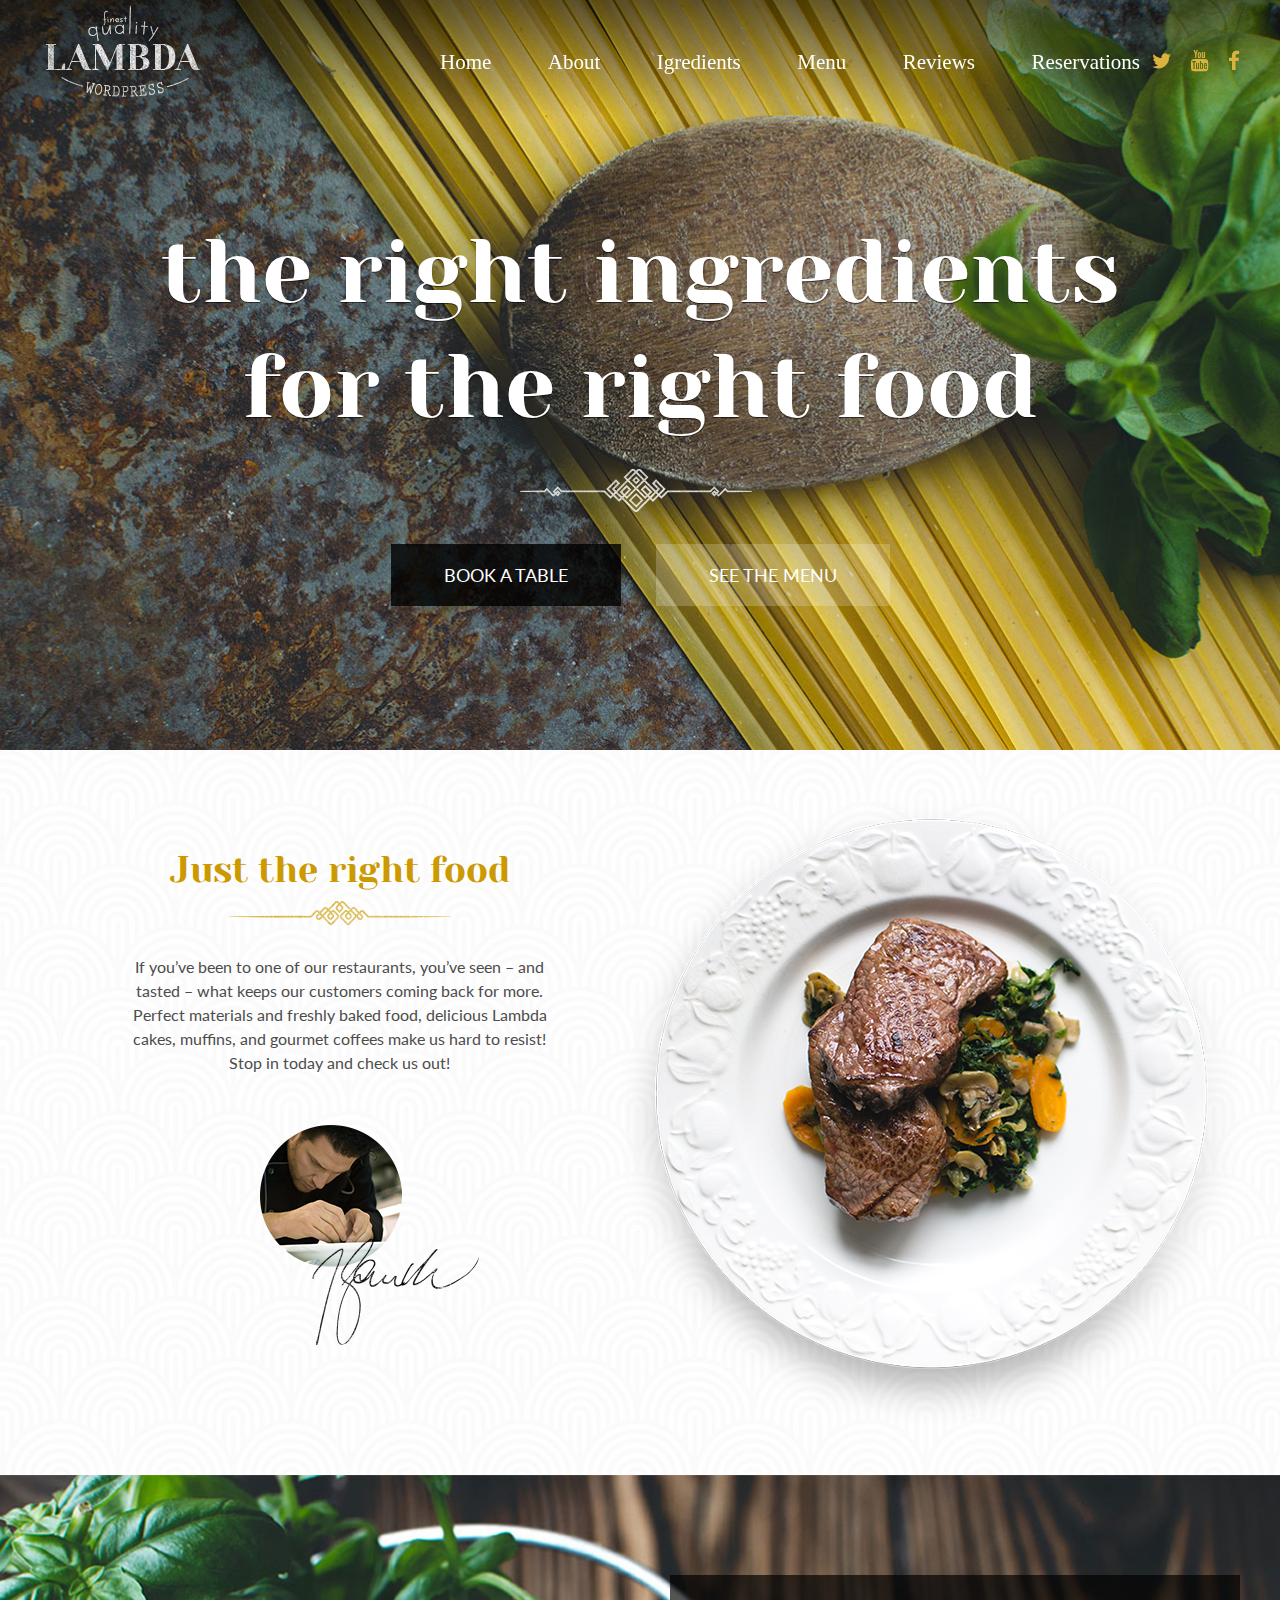
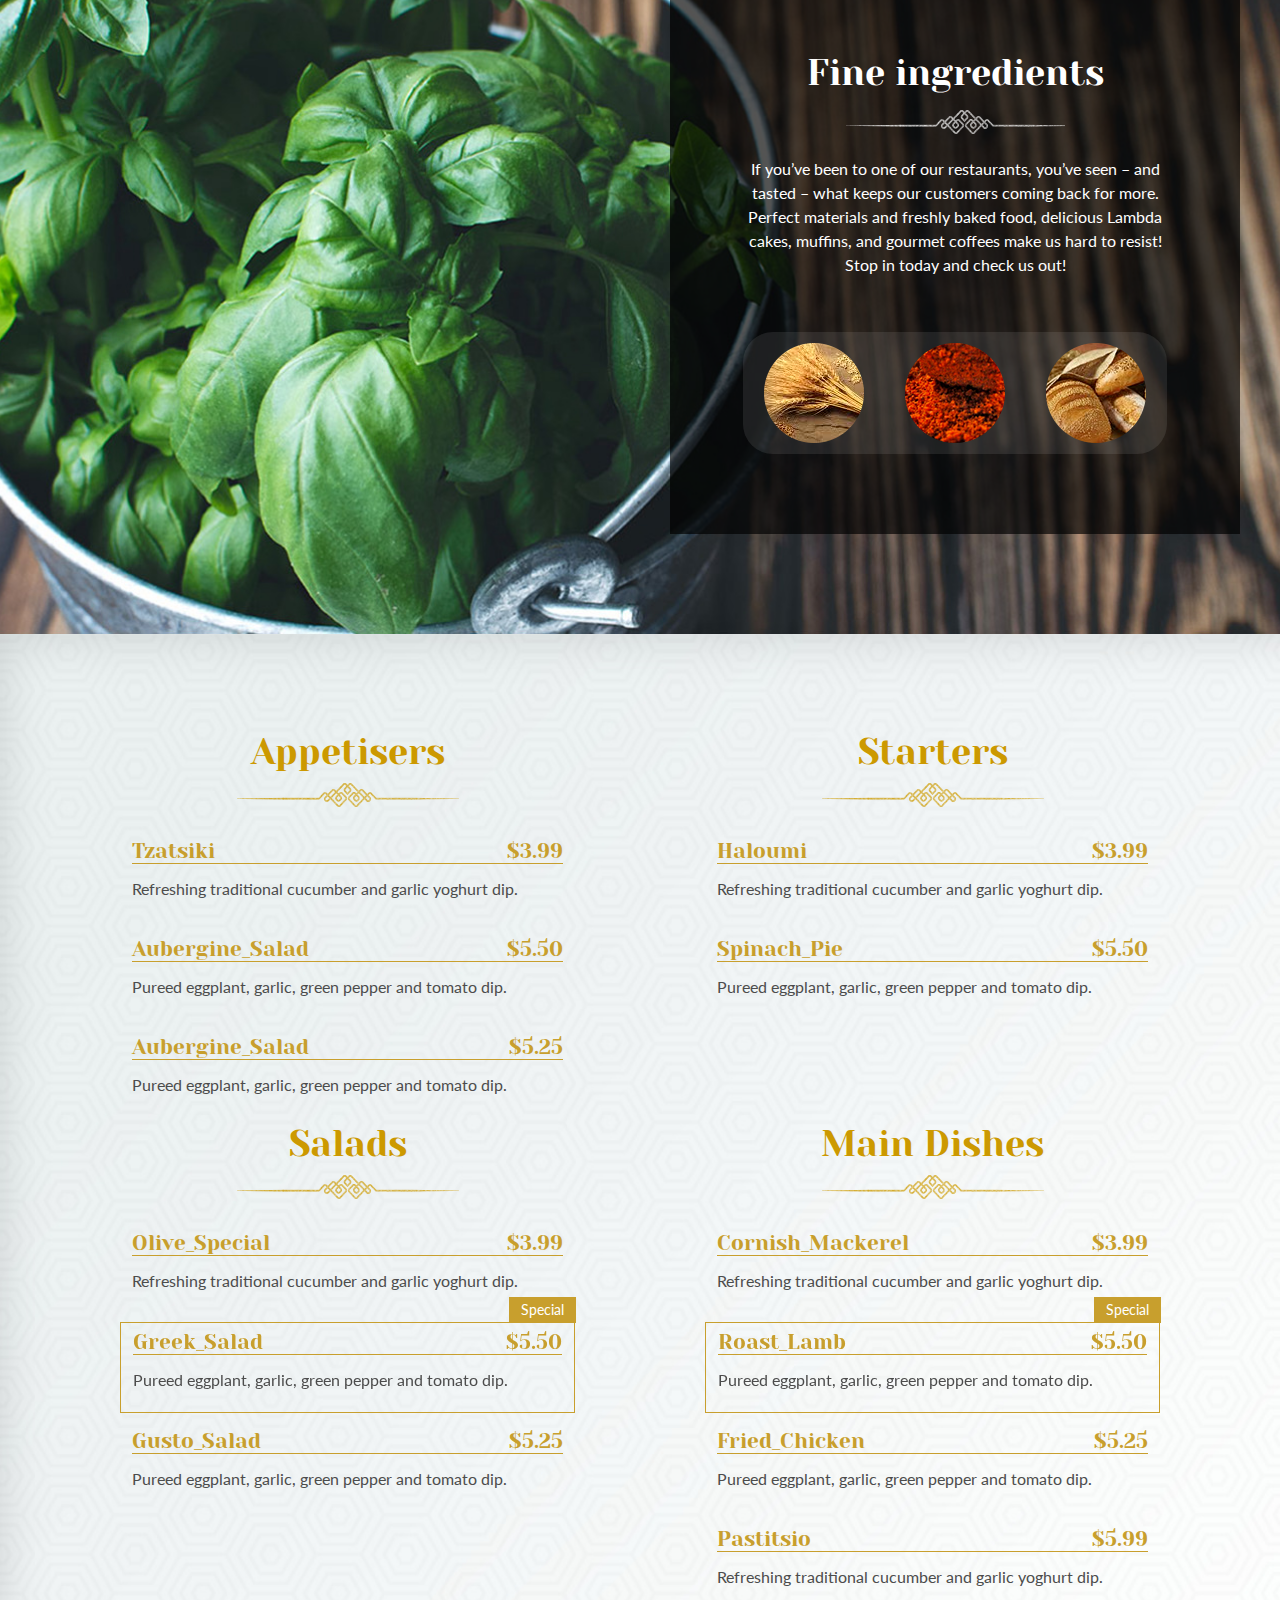
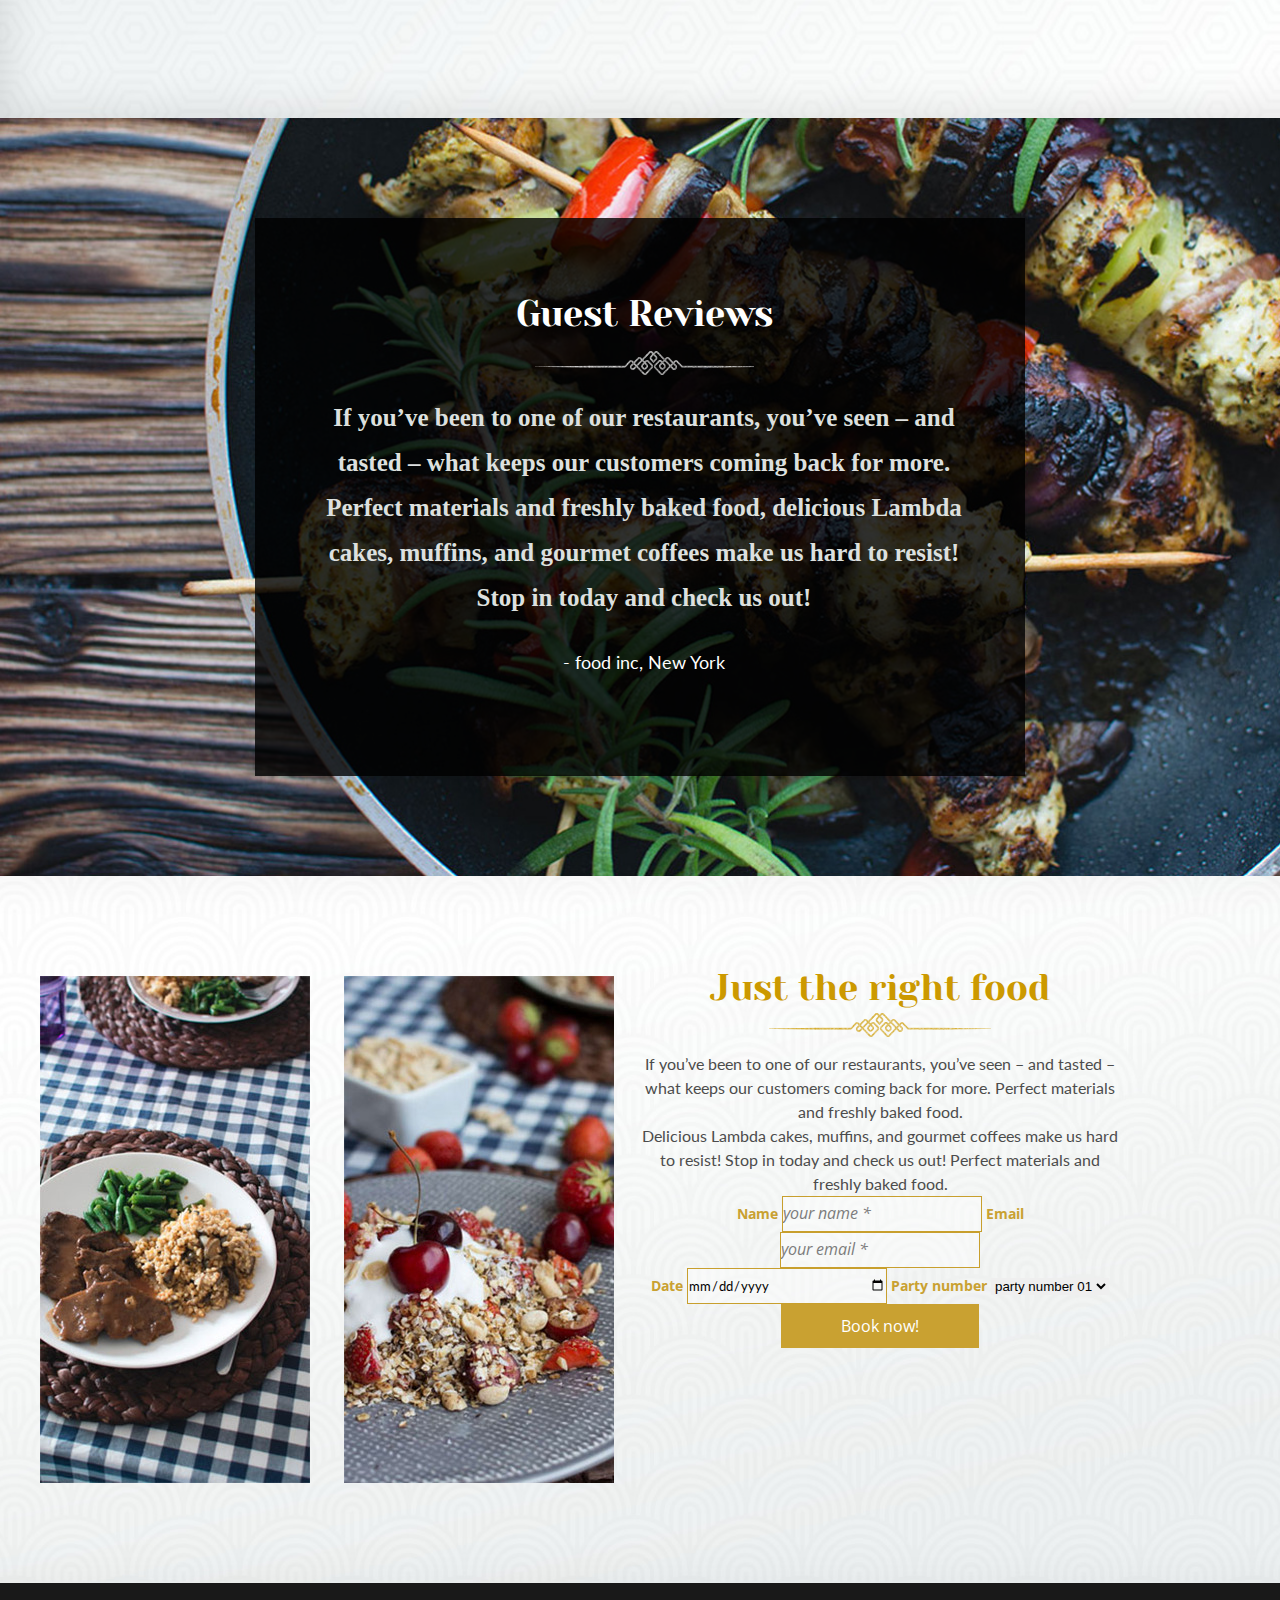
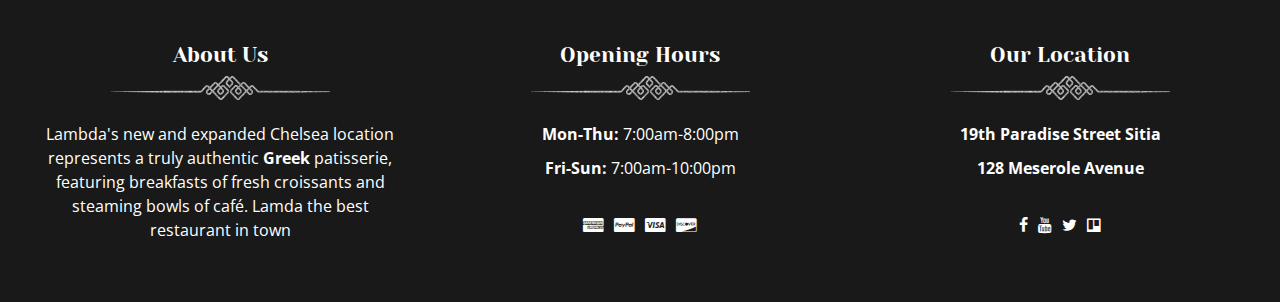
<file: index.html>
<!DOCTYPE html>
<html lang="en">
  <head>
    <meta charset="UTF-8" />
    <meta name="viewport" content="width=device-width, initial-scale=1.0" />
    <link
      href="https://fonts.googleapis.com/css?family=Gentium+Book+Basic:400,700|Lato|Open+Sans:400,400i,700|Yeseva+One&display=swap"
      rel="stylesheet"
    />
    <link rel="stylesheet" href="./css/style.css" />

    <title>Document</title>
  </head>
  <body>
<header class="header">
  <div class="container">
    <div class="header-top">
      <div class="header-column">
        <div class="header-logo">
          <img src="img/logo.png" alt="" class="header-logo__image" />
        </div>
      </div>
      <div class="header-column">
        <nav class="header-nav">
          <a href="#" class="header-nav__item">Home</a>
          <a href="#" class="header-nav__item">About</a>
          <a href="#" class="header-nav__item">Igredients</a>
          <a href="#" class="header-nav__item">Menu</a>
          <a href="#" class="header-nav__item">Reviews </a>
          <a href="#" class="header-nav__item">Reservations</a>
        </nav>
        <div class="header-icons">
          <a href="#" class="header-icons__item"
            ><span class="header-icons__item--01"></span
          ></a>
          <a href="#" class="header-icons__item">
            <span class="header-icons__item--02"></span>
          </a>
          <a href="#" class="header-icons__item">
            <span class="header-icons__item--03"></span>
          </a>
        </div>
      </div>
    </div>
  </div>
</header>
    <div class="banner">
      <div class="banner-wrapper">
        <div class="container">
          <div class="banner-content">
            <div class="banner-content__title">
              <h1>the right ingredients for the right food</h1>
            </div>
            <span>
              <img src="./img/line.png" alt="" />
            </span>
            <div class="banner-content__link">
              <a href="#" class="banner-content__link--btn btn--b"
                >BOOK A TABLE</a
              >
              <a href="#" class="banner-content__link--btn btn--w"
                >SEE THE MENU</a
              >
            </div>
          </div>
        </div>
      </div>
    </div>
    <section class="about">
      <div class="container">
        <div class="about-content">
          <div class="about-content__column">
            <div class="about-box">
              <h2 class="about-box__title">
                Just the right food
              </h2>
              <span><img src="../img/about/line.png" alt="" /></span>
              <p class="about-box__text">
                If you’ve been to one of our restaurants, you’ve seen – and
                tasted – what keeps our customers coming back for more. Perfect
                materials and freshly baked food, delicious Lambda cakes,
                muffins, and gourmet coffees make us hard to resist! Stop in
                today and check us out!
              </p>
              <div class="about-box__sign">
                <img src="../img/about/01.png" alt="" />
              </div>
            </div>
          </div>
          <div class="about-content__column">
            <img src="../img/about/02.png" alt="" />
          </div>
        </div>
      </div>
    </section>
    <section class="ingredients">
      <div class="container">
        <div class="ingredients-box">
          <h3 class="ingredients-box__title">
            Fine ingredients
          </h3>
          <span><img src="../img/ingredients/line.png" alt="" /></span>
          <p class="ingredients-box__text">
            If you’ve been to one of our restaurants, you’ve seen – and tasted –
            what keeps our customers coming back for more. Perfect materials and
            freshly baked food, delicious Lambda cakes, muffins, and gourmet
            coffees make us hard to resist! Stop in today and check us out!
          </p>
          <div class="ingredients-box__items">
            <img
              src="../img/ingredients/01.png"
              alt=""
              class="ingredients-box__items--01"
            />
            <img
              src="../img/ingredients/02.png"
              alt=""
              class="ingredients-box__items--02"
            />
            <img
              src="../img/ingredients/03.png"
              alt=""
              class="ingredients-box__items--03"
            />
          </div>
        </div>
      </div>
    </section>
    <section class="menu">
      <div class="container">
        <div class="menu__row">
          <div class="menu__column">
            <h4 class="menu__title">Appetisers</h4>
            <div class="menu__line">
              <img src="../img/line-gold.png" alt="" />
            </div>
            <div class="menu-list">
              <div class="menu-list__top">
                <h5 class="menu-list__title">Tzatsiki</h5>
                <p class="menu-list__price">$3.99</p>
              </div>
              <div class="menu-list__bottom">
                <p class="menu-list__text">
                  Refreshing traditional cucumber and garlic yoghurt dip.
                </p>
              </div>
              <span class="menu-list__btn">Special</span>
            </div>

            <div class="menu-list">
              <div class="menu-list__top">
                <h4 class="menu-list__title">Aubergine_Salad</h4>
                <p class="menu-list__price">$5.50</p>
              </div>
              <div class="menu-list__bottom">
                <p class="menu-list__text">
                  Pureed eggplant, garlic, green pepper and tomato dip.
                </p>
              </div>
              <span class="menu-list__btn">Special</span>
            </div>
            <div class="menu-list">
              <div class="menu-list__top">
                <h4 class="menu-list__title">Aubergine_Salad</h4>
                <p class="menu-list__price">$5.25</p>
              </div>
              <div class="menu-list__bottom">
                <p class="menu-list__text">
                  Pureed eggplant, garlic, green pepper and tomato dip.
                </p>
              </div>
              <span class="menu-list__btn">Special</span>
            </div>
          </div>
          <div class="menu__column">
            <h4 class="menu__title">Starters</h4>
            <div class="menu__line">
              <img src="../img/line-gold.png" alt="" />
            </div>
            <div class="menu-list">
              <div class="menu-list__top">
                <h5 class="menu-list__title">Haloumi</h5>
                <p class="menu-list__price">$3.99</p>
              </div>
              <div class="menu-list__bottom">
                <p class="menu-list__text">
                  Refreshing traditional cucumber and garlic yoghurt dip.
                </p>
              </div>
              <span class="menu-list__btn">Special</span>
            </div>

            <div class="menu-list">
              <div class="menu-list__top">
                <h4 class="menu-list__title">Spinach_Pie</h4>
                <p class="menu-list__price">$5.50</p>
              </div>
              <div class="menu-list__bottom">
                <p class="menu-list__text">
                  Pureed eggplant, garlic, green pepper and tomato dip.
                </p>
              </div>
              <span class="menu-list__btn">Special</span>
            </div>
          </div>
        </div>
        <div class="menu__row">
          <div class="menu__column">
            <h4 class="menu__title">Salads</h4>
            <div class="menu__line">
              <img src="../img/line-gold.png" alt="" />
            </div>
            <div class="menu-list">
              <div class="menu-list__top">
                <h5 class="menu-list__title">Olive_Special</h5>
                <p class="menu-list__price">$3.99</p>
              </div>
              <div class="menu-list__bottom">
                <p class="menu-list__text">
                  Refreshing traditional cucumber and garlic yoghurt dip.
                </p>
              </div>
              <span class="menu-list__btn">Special</span>
            </div>

            <div class="menu-list menu-list--special">
              <div class="menu-list__top">
                <h4 class="menu-list__title">Greek_Salad</h4>
                <p class="menu-list__price">$5.50</p>
              </div>
              <div class="menu-list__bottom">
                <p class="menu-list__text">
                  Pureed eggplant, garlic, green pepper and tomato dip.
                </p>
              </div>
              <span class="menu-list__btn">Special</span>
            </div>
            <div class="menu-list">
              <div class="menu-list__top">
                <h4 class="menu-list__title">Gusto_Salad</h4>
                <p class="menu-list__price">$5.25</p>
              </div>
              <div class="menu-list__bottom">
                <p class="menu-list__text">
                  Pureed eggplant, garlic, green pepper and tomato dip.
                </p>
              </div>
              <span class="menu-list__btn">Special</span>
            </div>
          </div>
          <div class="menu__column">
            <h4 class="menu__title">Main Dishes</h4>
            <div class="menu__line">
              <img src="../img/line-gold.png" alt="" />
            </div>
            <div class="menu-list">
              <div class="menu-list__top">
                <h5 class="menu-list__title">Cornish_Mackerel</h5>
                <p class="menu-list__price">$3.99</p>
              </div>
              <div class="menu-list__bottom">
                <p class="menu-list__text">
                  Refreshing traditional cucumber and garlic yoghurt dip.
                </p>
              </div>
              <span class="menu-list__btn">Special</span>
            </div>

            <div class="menu-list menu-list--special">
              <div class="menu-list__top">
                <h4 class="menu-list__title">Roast_Lamb</h4>
                <p class="menu-list__price">$5.50</p>
              </div>
              <div class="menu-list__bottom">
                <p class="menu-list__text">
                  Pureed eggplant, garlic, green pepper and tomato dip.
                </p>
              </div>
              <span class="menu-list__btn">Special</span>
            </div>
            <div class="menu-list">
              <div class="menu-list__top">
                <h4 class="menu-list__title">Fried_Chicken</h4>
                <p class="menu-list__price">$5.25</p>
              </div>
              <div class="menu-list__bottom">
                <p class="menu-list__text">
                  Pureed eggplant, garlic, green pepper and tomato dip.
                </p>
              </div>
              <span class="menu-list__btn">Special</span>
            </div>
            <div class="menu-list">
              <div class="menu-list__top">
                <h4 class="menu-list__title">Pastitsio</h4>
                <p class="menu-list__price">$5.99</p>
              </div>
              <div class="menu-list__bottom">
                <p class="menu-list__text">
                  Refreshing traditional cucumber and garlic yoghurt dip.
                </p>
              </div>
              <span class="menu-list__btn">Special</span>
            </div>
          </div>
        </div>
      </div>
    </section>
    <section class="reviews">
      <div class="container">
        <div class="reviews-box">
          <h5 class="reviews-box__title">Guest Reviews</h5>
          <div class="reviews-box__line">
            <img src="../img/line-white.png" alt="" />
          </div>
          <p class="reviews-box__text">
            If you’ve been to one of our restaurants, you’ve seen – and tasted –
            what keeps our customers coming back for more. Perfect materials and
            freshly baked food, delicious Lambda cakes, muffins, and gourmet
            coffees make us hard to resist! Stop in today and check us out!
          </p>
          <div class="reviews-box__subtext">- food inc, New York</div>
        </div>
      </div>
    </section>
    <section class="reservation">
      <div class="container">
        <div class="reservation-content">
          <div class="reservation__column">
            <img
              src="../img/reservation/reservation_01.jpg"
              alt=""
              class="reservation__image"
            />
            <img
              src="../img/reservation/reservation_02.jpg"
              alt=""
              class="reservation__image"
            />
          </div>
          <div class="reservation__column">
            <div class="reservation-box">
              <h5 class="reservation-box__title">Just the right food</h5>
              <div class="reservation-box__line">
                <img src="../img/line-gold.png" alt="" />
              </div>
              <p class="reservation-box__text">
                If you’ve been to one of our restaurants, you’ve seen – and
                tasted – what keeps our customers coming back for more. Perfect
                materials and freshly baked food.
              </p>
              <p class="reservation-box__text">
                Delicious Lambda cakes, muffins, and gourmet coffees make us
                hard to resist! Stop in today and check us out! Perfect
                materials and freshly baked food.
              </p>
              <form action="" class="reservation-form">
                <div class="reservation-form-wrapper">
                  <div class="reservation-form__top">
                    <label for="name">Name</label>
                    <input type="text" id="name" placeholder="your name *" />
                    <label for="email">Email</label>
                    <input type="email" id="email" placeholder="your email *" />
                  </div>
                  <div class="reservation-form__bottom">
                    <label for="date">Date</label>
                    <input type="date" id="date" placeholder="date" />
                    <label for="number">Party number</label>
                    <select name="" id="">
                      <option value="">
                        party number 01
                      </option>
                      <option value="">
                        party number 02
                      </option>
                      <option value="">
                        party number 03
                      </option>
                    </select>
                  </div>
                </div>
                <button type="submit" class="reservation-form__btn">
                  Book now!
                </button>
              </form>
            </div>
          </div>
        </div>
      </div>
    </section>
<footer class="footer">
  <div class="container">
    <div class="footer-content">
      <div class="footer__column">
        <div class="footer__title">About Us</div>
        <div class="footer__line">
          <img src="../img/line-white.png" alt="" />
        </div>
        <div class="footer__text">
          Lambda's new and expanded Chelsea location represents a truly
          authentic <span class="footer__text--b">Greek</span> patisserie,
          featuring breakfasts of fresh croissants and steaming bowls of café.
          Lamda the best restaurant in town
        </div>
      </div>
      <div class="footer__column">
        <div class="footer__title">Opening Hours</div>
        <div class="footer__line">
          <img src="../img/line-white.png" alt="" />
        </div>
        <div class="footer__text">
          <span class="footer__text--b">Mon-Thu:</span> 7:00am-8:00pm
        </div>
        <div class="footer__text">
          <span class="footer__text--b">Fri-Sun:</span> 7:00am-10:00pm
        </div>
        <div class="footer__card">
          <div class="footer__card--01"></div>
          <div class="footer__card--02"></div>
          <div class="footer__card--03"></div>
          <div class="footer__card--04"></div>
        </div>
      </div>
      <div class="footer__column">
        <div class="footer__title">Our Location</div>
        <div class="footer__line">
          <img src="../img/line-white.png" alt="" />
        </div>
        <div class="footer__text">
          <span class="footer__text--b">19th Paradise Street Sitia</span>
        </div>
        <div class="footer__text">
          <span class="footer__text--b">128 Meserole Avenue</span>
        </div>
        <div class="footer__icon">
          <div class="footer__icon--01"></div>
          <div class="footer__icon--02"></div>
          <div class="footer__icon--03"></div>
          <div class="footer__icon--04"></div>
        </div>
      </div>
    </div>
  </div>
</footer>
  </body>
</html>
</file>
<file: css/style.css>
@charset "UTF-8";
/*
font-family: 'Gentium Book Basic', serif;
font-family: 'Yeseva One', cursive;
font-family: 'Lato', sans-serif;
font-family: 'Open Sans', sans-serif;
*/
* {
  padding: 0px;
  margin: 0px;
  border: 0px;
  box-sizing: border-box;
}

*,
*:before,
*:after {
  box-sizing: border-box;
}

:focus,
:active {
  outline: none;
}

a:focus,
a:active {
  outline: none;
}

aside,
nav,
footer,
header,
section {
  display: block;
}

html,
body {
  height: 100%;
  margin: 0;
  padding: 0;
  min-width: 320px;
  position: relative;
  width: 100%;
  color: #000;
}

body {
  font-size: 100%;
  line-height: 1;
  font-size: 14px;
  font-family: "Lato", sans-serif;
  -ms-text-size-adjust: 100%;
  -moz-text-size-adjust: 100%;
  -webkit-text-size-adjust: 100%;
}
body.lock {
  overflow: hidden;
}
@media (max-width: 767.98px) {
  body.lock {
    width: 100%;
    position: fixed;
    overflow: hidden;
  }
}

input,
button,
textarea {
  font-family: "Lato", sans-serif;
}

input::-ms-clear {
  display: none;
}

button {
  cursor: pointer;
}

button::-moz-focus-inner {
  padding: 0;
  border: 0;
}

a,
a:visited {
  text-decoration: none;
}

a:hover {
  text-decoration: none;
}

ul li {
  list-style: none;
}

img {
  vertical-align: top;
}

h1,
h2,
h3,
h4,
h5,
h6 {
  font-weight: inherit;
  font-size: inherit;
}

.container {
  max-width: 1200px;
  margin: 0 auto;
  width: 100%;
}
@media (max-width: 1212px) {
  .container {
    max-width: 750px;
  }
}
@media (max-width: 767.98px) {
  .container {
    max-width: none;
    padding: 0 10px;
  }
}

@font-face {
  font-family: "icomoon";
  src: url("../fonts/icomoon.eot?f3qfiy");
  src: url("../fonts/icomoon.eot?f3qfiy#iefix") format("embedded-opentype"), url("../fonts/icomoon.ttf?f3qfiy") format("truetype"), url("../fonts/icomoon.woff?f3qfiy") format("woff"), url("../fonts/icomoon.svg?f3qfiy#icomoon") format("svg");
  font-weight: normal;
  font-style: normal;
  font-display: block;
}
[class^=icon-],
[class*=" icon-"] {
  /* use !important to prevent issues with browser extensions that change fonts */
  font-family: "icomoon" !important;
  speak: none;
  font-style: normal;
  font-weight: normal;
  font-variant: normal;
  text-transform: none;
  line-height: 1;
  /* Better Font Rendering =========== */
  -webkit-font-smoothing: antialiased;
  -moz-osx-font-smoothing: grayscale;
}

.icon-calendar:before {
  content: "";
}

.icon-twitter:before {
  content: "";
}

.icon-facebook:before {
  content: "";
}

.icon-facebook-f:before {
  content: "";
}

.icon-credit-card:before {
  content: "";
}

.icon-youtube:before {
  content: "";
}

.icon-trello:before {
  content: "";
}

.icon-cc-visa:before {
  content: "";
}

.icon-cc-discover:before {
  content: "";
}

.icon-cc-amex:before {
  content: "";
}

.icon-cc-paypal:before {
  content: "";
}

.header {
  position: fixed;
  background: black;
  background: linear-gradient(180deg, rgba(0, 0, 0, 0.5242471989) 0%, transparent 100%);
  width: 100%;
  padding-top: 5px;
}

.header-top {
  display: flex;
}

.header-column:first-child {
  flex: 1 1 30%;
}
.header-column:last-child {
  flex: 1 1 70%;
  display: flex;
  align-items: center;
  justify-content: space-between;
  padding-left: 30px;
}

.header-nav {
  display: flex;
  justify-content: space-between;
  min-width: 720px;
}
.header-nav__item {
  display: block;
  padding: 44px 10px;
  font-size: 21px;
  color: #fff;
  font-family: "Gentium Book Basic";
  font-weight: 400;
  border-top: 3px solid transparent;
  transition: 0.3s;
}
.header-nav__item:hover {
  border-top: 3px solid #ffffff;
}

.header-icons {
  display: block;
}
.header-icons__item {
  display: inline-block;
}
.header-icons__item--01::before, .header-icons__item--02::before, .header-icons__item--03::before {
  font-family: "icomoon" !important;
  width: 81px;
  height: 40px;
  font-size: 21px;
  color: #dab33e;
}
.header-icons__item--01::before {
  content: "";
}
.header-icons__item--02::before {
  content: "";
  padding-left: 15px;
}
.header-icons__item--03::before {
  content: "";
  padding-left: 15px;
}

.banner {
  min-height: 750px;
  background-image: url(../img/01.jpg);
  background-repeat: no-repeat;
  background-position: center center;
  background-size: cover;
}

.banner-content {
  max-width: 970px;
  margin: 0 auto;
  text-align: center;
  padding-top: 215px;
}
.banner-content__title {
  font-size: 90px;
  line-height: 115px;
  color: #fff;
  font-family: "Yeseva One";
  text-align: center;
  text-shadow: 0.469px 0.883px 1px rgba(1, 1, 1, 0.64);
}
.banner-content__link {
  margin-top: 5px;
  font-size: 18px;
  font-family: "Lato";
}
.banner-content__link--btn {
  color: #ffffff;
  display: inline-block;
  padding: 22px 53px;
}
.banner-content__link--btn:first-child {
  margin-right: 30px;
}

.btn--b {
  background-color: rgba(0, 0, 0, 0.8);
  transition: 0.6s;
}
.btn--b:hover {
  background-color: black;
}

.btn--w {
  background-color: rgba(255, 255, 255, 0.2);
  transition: 0.6s;
}
.btn--w:hover {
  background-color: white;
  color: #000;
}

.about {
  background-image: url(../img/about/about_bg.jpg);
  background-repeat: no-repeat;
  background-size: cover;
}

.about-content {
  padding: 50px 0;
  display: flex;
  justify-content: space-between;
}
.about-content__column {
  flex: 1 1 50%;
}

.about-box {
  text-align: center;
  margin: 52px 0 0 20px;
}
.about-box__title {
  font-size: 36px;
  color: #cc9900;
  font-family: "Yeseva One";
  font-weight: 400;
}
.about-box__text {
  padding-top: 15px;
  font-size: 16px;
  line-height: 24px;
  color: #4c4c4c;
  max-width: 432px;
  margin: 0 auto;
}
.about-box__sign {
  margin-top: 50px;
  padding-left: 59px;
}

.ingredients {
  background: center no-repeat url(../img/ingredients/ingredients.jpg);
  background-size: cover;
  padding: 100px 0;
  display: flex;
}

.ingredients-box {
  max-width: 570px;
  background-color: rgba(0, 0, 0, 0.67);
  text-align: center;
  padding: 80px 73px;
  float: right;
}
.ingredients-box__title {
  font-size: 36px;
  color: #fff;
  font-family: "Yeseva One";
  margin-bottom: 10px;
}
.ingredients-box__text {
  font-size: 16px;
  line-height: 24px;
  color: #fff;
  padding-top: 11px;
}
.ingredients-box__items {
  display: flex;
  justify-content: space-between;
  padding: 10px 20px;
  border-radius: 30px;
  margin-top: 55px;
  background-color: rgba(255, 255, 255, 0.09);
}

.menu {
  padding: 100px 0;
  background-image: url(../../img/menu-bg.jpg);
  background-repeat: no-repeat;
  background-size: cover;
}
.menu .container {
  max-width: 1040px;
}
.menu__row {
  display: flex;
  justify-content: space-between;
}
.menu__column {
  text-align: center;
  flex: 1 1 50%;
  max-width: 455px;
}
.menu__title {
  font-size: 36px;
  color: #cc9900;
  font-family: "Yeseva One";
}
.menu__line {
  margin-bottom: 10px;
}

.menu-list {
  margin-bottom: 9px;
  padding: 7px 12px;
}
.menu-list--special {
  position: relative;
  border: 1px solid #c89f2d;
}
.menu-list--special .menu-list__btn {
  display: block;
  position: absolute;
  top: -26px;
  background-color: #c89f2d;
  font-size: 14px;
  color: #fff;
  padding: 6px 12px;
  right: -2px;
}
.menu-list__top {
  display: flex;
  justify-content: space-between;
  font-size: 21px;
  line-height: 24px;
  color: #c89f2d;
  font-family: "Yeseva One";
}
.menu-list__text {
  text-align: left;
  font-size: 16px;
  line-height: 24px;
  color: #4c4c4c;
  border-top: 1px solid #c89f2d;
  padding: 13px 0;
}

.menu-list__btn {
  display: none;
}

.reviews {
  background: no-repeat url(../../img/review-bg.jpg);
  background-size: cover;
  padding: 100px 0;
}

.reviews-box {
  max-width: 770px;
  text-align: center;
  background-color: rgba(0, 0, 0, 0.8);
  margin: 0 auto;
  padding: 78px 60px 105px 68px;
  color: #fff;
}
.reviews-box__title {
  font-size: 36px;
  font-family: "Yeseva One";
  margin-bottom: 8px;
}
.reviews-box__line {
  margin-top: 10px;
}
.reviews-box__text {
  font-size: 25px;
  line-height: 45px;
  color: #dde0df;
  font-family: "Gentium Book Basic";
  font-weight: 700;
  margin-top: 8px;
}
.reviews-box__subtext {
  font-size: 18px;
  margin-top: 33px;
}

.reservation-content {
  display: flex;
}

.reservation {
  background-image: url(../../img/reservation/reservation-bg.jpg);
  background-repeat: no-repeat;
  background-size: cover;
  background-position: center;
  padding: 100px 0;
}
.reservation__column {
  flex: 1 1 50%;
}
.reservation__image:first-child {
  margin-right: 30px;
}

.reservation-box {
  text-align: center;
  max-width: 480px;
}
.reservation-box__title {
  font-size: 36px;
  line-height: 24px;
  color: #cc9900;
  font-family: "Yeseva One";
}
.reservation-box__text {
  font-size: 16px;
  line-height: 24px;
  color: #4c4c4c;
}

.reservation-form__top label {
  font-size: 14px;
  color: #c9a131;
  font-family: "Open Sans";
  font-weight: 700;
}
.reservation-form__top input {
  width: 200px;
  height: 36px;
  background-color: rgba(255, 255, 255, 0.4);
  border: 1px solid #c89f2d;
}
.reservation-form__top input::placeholder {
  font-size: 16px;
  color: #7c7c7c;
  font-family: "Open Sans";
  font-weight: 400;
  font-style: italic;
}
.reservation-form__btn {
  font-size: 16px;
  color: #ffffff;
  font-family: "Open Sans";
  font-weight: 400;
  padding: 11px 60px;
  background-color: #c9a131;
}

.reservation-form__top label,
.reservation-form__bottom label {
  font-size: 14px;
  color: #c9a131;
  font-family: "Open Sans";
  font-weight: 700;
}
.reservation-form__top input,
.reservation-form__bottom input {
  width: 200px;
  height: 36px;
  background-color: rgba(255, 255, 255, 0.4);
  border: 1px solid #c89f2d;
}
.reservation-form__top input::placeholder,
.reservation-form__bottom input::placeholder {
  font-size: 16px;
  color: #7c7c7c;
  font-family: "Open Sans";
  font-weight: 400;
  font-style: italic;
}

.footer-content {
  display: flex;
  justify-content: space-between;
}

.footer {
  background-color: #191919;
  padding: 60px 0;
  text-align: center;
}
.footer__column {
  flex: 33.333%;
  max-width: 360px;
}
.footer__title {
  font-size: 21px;
  line-height: 24px;
  color: #fefefe;
  font-family: "Yeseva One";
}
.footer__text {
  font-size: 16px;
  line-height: 24px;
  color: #ffffff;
  font-family: "Open Sans";
  font-weight: 400;
  padding-top: 10px;
}
.footer__text--b {
  font-weight: 700;
}
.footer__card {
  display: flex;
  justify-content: center;
  margin-top: 33px;
}
.footer__card--01, .footer__card--02, .footer__card--03, .footer__card--04 {
  padding-right: 10px;
}
.footer__card--01::before, .footer__card--02::before, .footer__card--03::before, .footer__card--04::before {
  font-family: "icomoon" !important;
  font-size: 16px;
  line-height: 24px;
  color: #fff;
}
.footer__card--01::before {
  content: "";
}
.footer__card--02::before {
  content: "";
}
.footer__card--03::before {
  content: "";
}
.footer__card--04::before {
  content: "";
}
.footer__card--04 {
  padding: 0;
}
.footer__icon {
  display: flex;
  justify-content: center;
  margin-top: 33px;
}
.footer__icon--01, .footer__icon--02, .footer__icon--03, .footer__icon--04 {
  padding-right: 10px;
}
.footer__icon--01::before, .footer__icon--02::before, .footer__icon--03::before, .footer__icon--04::before {
  font-family: "icomoon" !important;
  font-size: 16px;
  line-height: 24px;
  color: #fff;
}
.footer__icon--01::before {
  content: "";
}
.footer__icon--02::before {
  content: "";
}
.footer__icon--03::before {
  content: "";
}
.footer__icon--04::before {
  content: "";
}
.footer__icon--04 {
  padding: 0;
}
</file>
